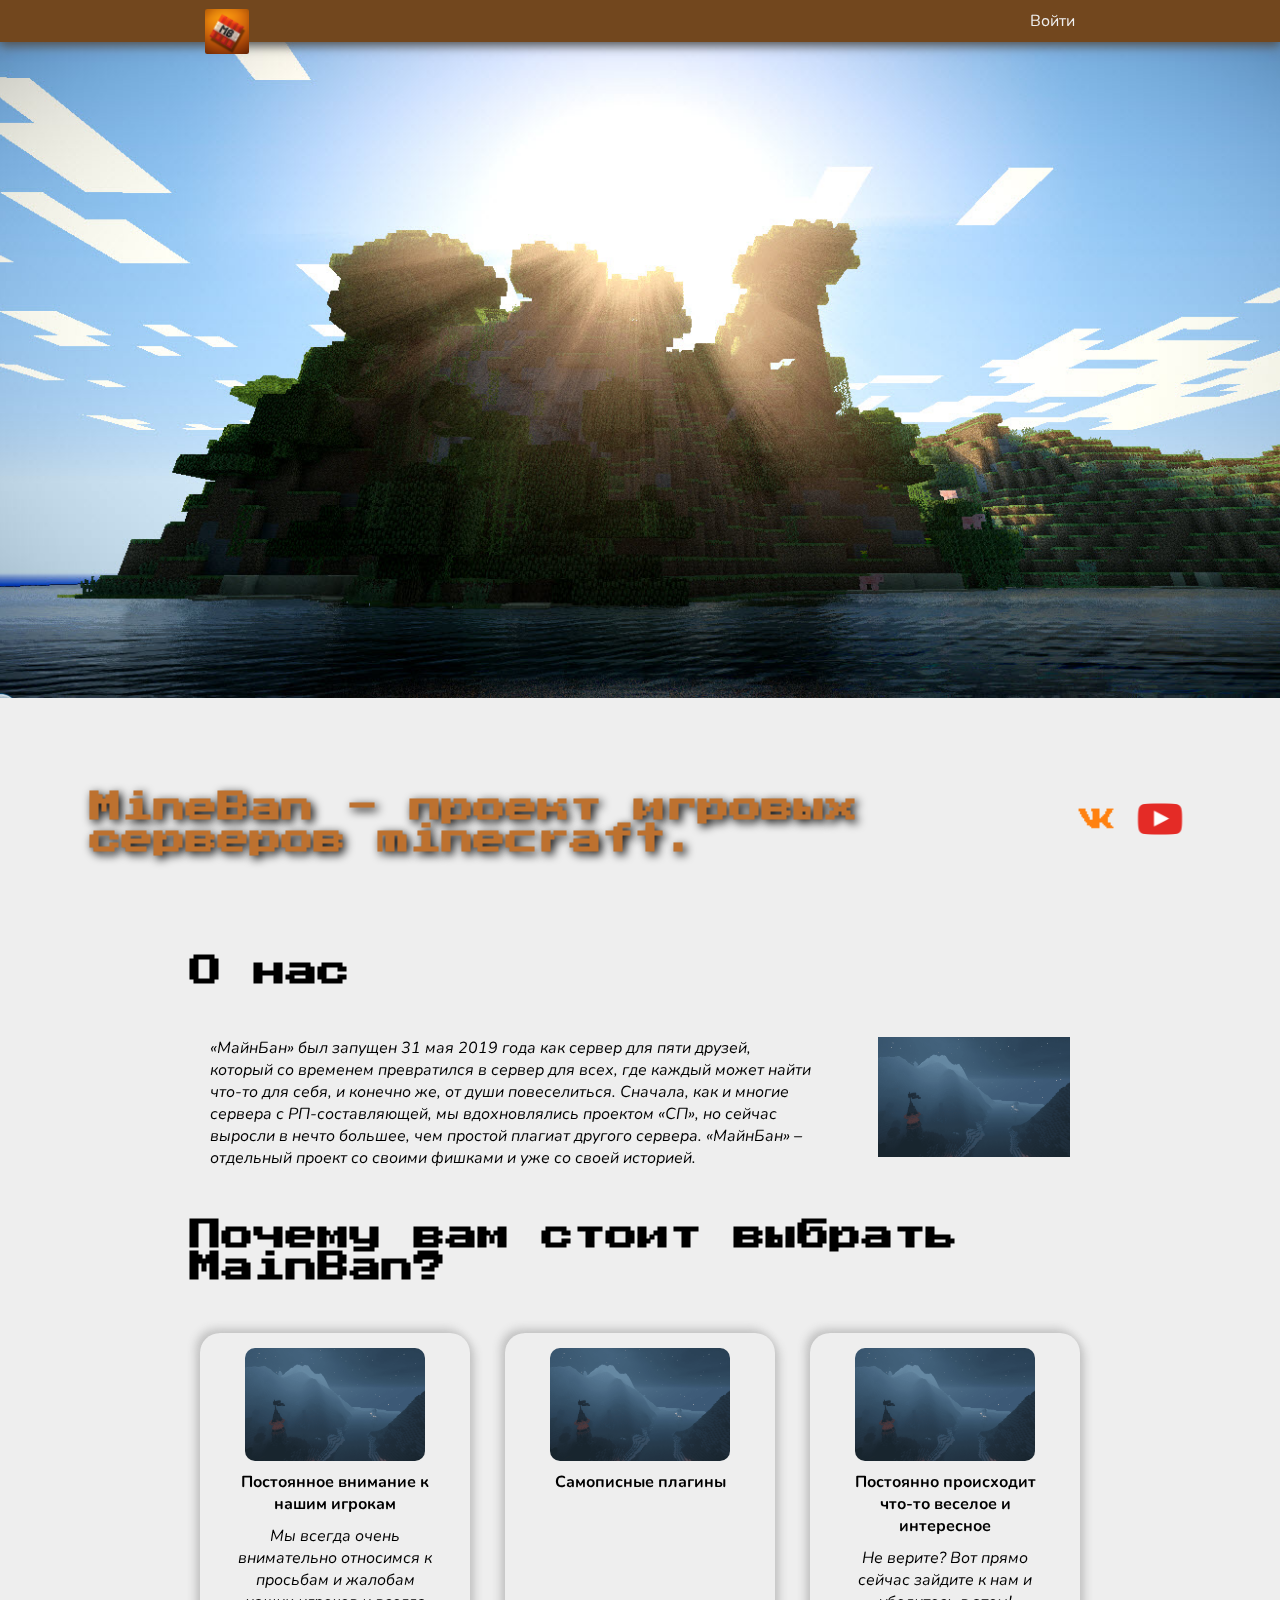
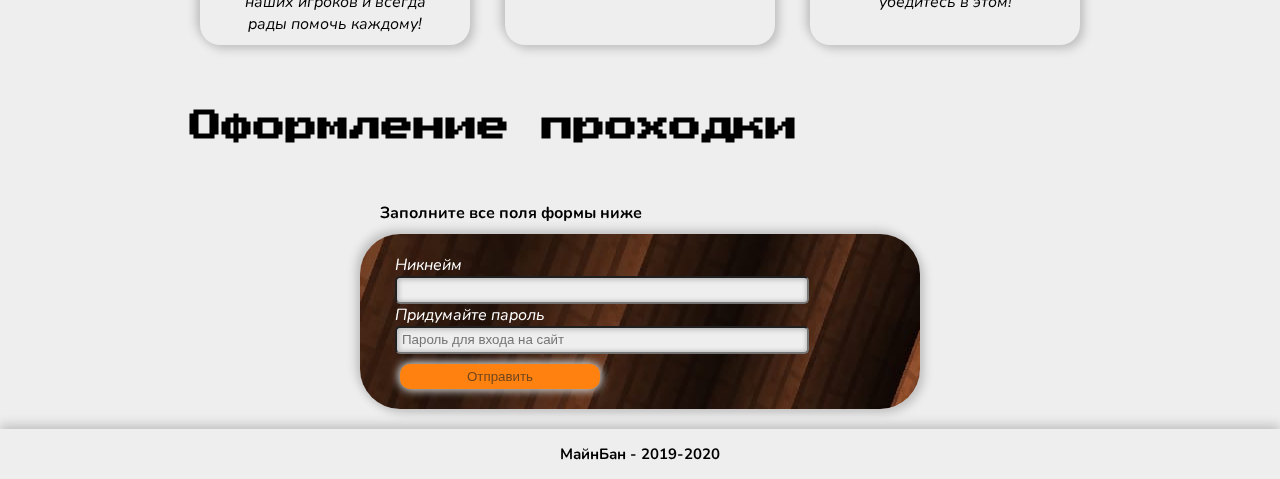
<file: index.html>
<!DOCTYPE html>
<html lang="ru">
   <head>
      <meta charset="UTF-8">
      <meta name="Author" content="MainBan">
      <meta name="viewport" content="width=device-width, initial-scale=1">
      <script src="https://code.jquery.com/jquery-3.5.1.slim.js"></script>
      <link href="https://fonts.googleapis.com/css2?family=Press+Start+2P&display=swap" rel="stylesheet">
      <link href="https://fonts.googleapis.com/css2?family=Nunito:ital@0;1&display=swap" rel="stylesheet">
      <link href="css/style.css" rel="stylesheet">
      <link type="icon" rel="icon" href="pngs/logo.png">
      <title>MineBan</title>
   </head>
   <body>
      <dialog class="popup_fone">
         <div class="popup_fone1"></div>
         <form>
            <div class="conteiner2">
               <div class="form">
                  <span class="popup_close">×</span>
                  <h1 class="title1 white">Вход</h1>
                  <label class="form_text">Никнейм</label>
                  <input placeholder="" class="inp1">
                  <label class="form_text">Пароль</label>
                  <input placeholder="Пароль для входа на сайт" class="inp1" type="password">
                  <button class="form_btn">Войти</button>
               </div>
            </div>
         </form>
      </dialog>
      <header>
      <div class="media">
         <div class="header">
              <a href="index1.html"><img src="pngs/logo.png" class="logo"></a>
            <div class="profile">
               <a class="profile_log">Войти</a>
            </div>
         </div>
      </div>
      </header>
      <main class="body">
         <div class="fone fullscreen">
            <h1 class="title fone_elements">
               MineBan - проект игровых<br/>
               серверов minecraft.
            </h1>
            <div class="fone_links">
               <a href="https://vk.com/mine_ban" target="blank_"><img src="pngs/vk.png"></a>
               <a href="https://www.youtube.com/channel/UCPkkzuTRaUe7FEkRn_xOIvQ" target="blank_"><img src="pngs/yt_icon_rgb.png"></a>
            </div>
         </div>
         <div class="content">
            <div class="media">
               <h1 class="title1">О нас</h1>
               <div class="box1">
                  <div class="flex">
                     <label>«МайнБан» был запущен 31 мая 2019 года как сервер для пяти друзей, который со временем превратился в сервер для всех, где каждый может найти что-то для себя, и конечно же, от души повеселиться. Сначала, как и многие сервера с РП-составляющей, мы вдохновлялись проектом «СП», но сейчас выросли в нечто большее, чем простой плагиат другого сервера. «МайнБан» – отдельный проект со своими фишками и уже со своей историей.</label>
                     <img src="pngs/backgraund.png" class="img1">
                  </div>
               </div>
               <h1 class="title1">Почему вам стоит выбрать MainBan?</h1>
               <div class="box1">
                     <div class="conteiner">
                        <img src="pngs/backgraund.png" class="conteiner_img">
                        <h1 class="conteiner_title">Постоянное внимание к нашим игрокам</h1>
                        <label>Мы всегда очень внимательно относимся к просьбам и жалобам наших игроков и всегда рады помочь каждому!</label>
                     </div>
                     <div class="conteiner">
                        <img src="pngs/backgraund.png" class="conteiner_img">
                        <h1 class="conteiner_title">Самописные плагины</h1>
                        <label></label>
                     </div>
                     <div class="conteiner">
                        <img src="pngs/backgraund.png" class="conteiner_img">
                        <h1 class="conteiner_title">Постоянно происходит что-то веселое и интересное</h1>
                        <label>Не верите? Вот прямо сейчас зайдите к нам и убедитесь в этом!</label>
                     </div>
               </div>
               <h1 class="title1">Оформление проходки</h1>
               <div class="box1 center">
                  <form>
                     <h2 class="conteiner_title margin_left">Заполните все поля формы ниже</h2>
                     <div class="conteiner1">
                        <div class="form">
                           <label class="form_text">Никнейм</label>
                           <input placeholder="" class="inp">
                           <label class="form_text">Придумайте пароль</label>
                           <input placeholder="Пароль для входа на сайт" class="inp" type="password">
                           <button class="form_btn">Отправить</button>
                        </div>
                     </div>
                  </form>                  
               </div>
            </div>
         </div>
      </main>
      <footer>
         <div class="media">
            <div class="footer">
               <h1 class="footer_text">МайнБан - 2019-2020</h1>

            </div>
         </div>
      </footer>
      <script type="text/javascript" src="js/script.js"></script>
   </body>
</html>
</file>
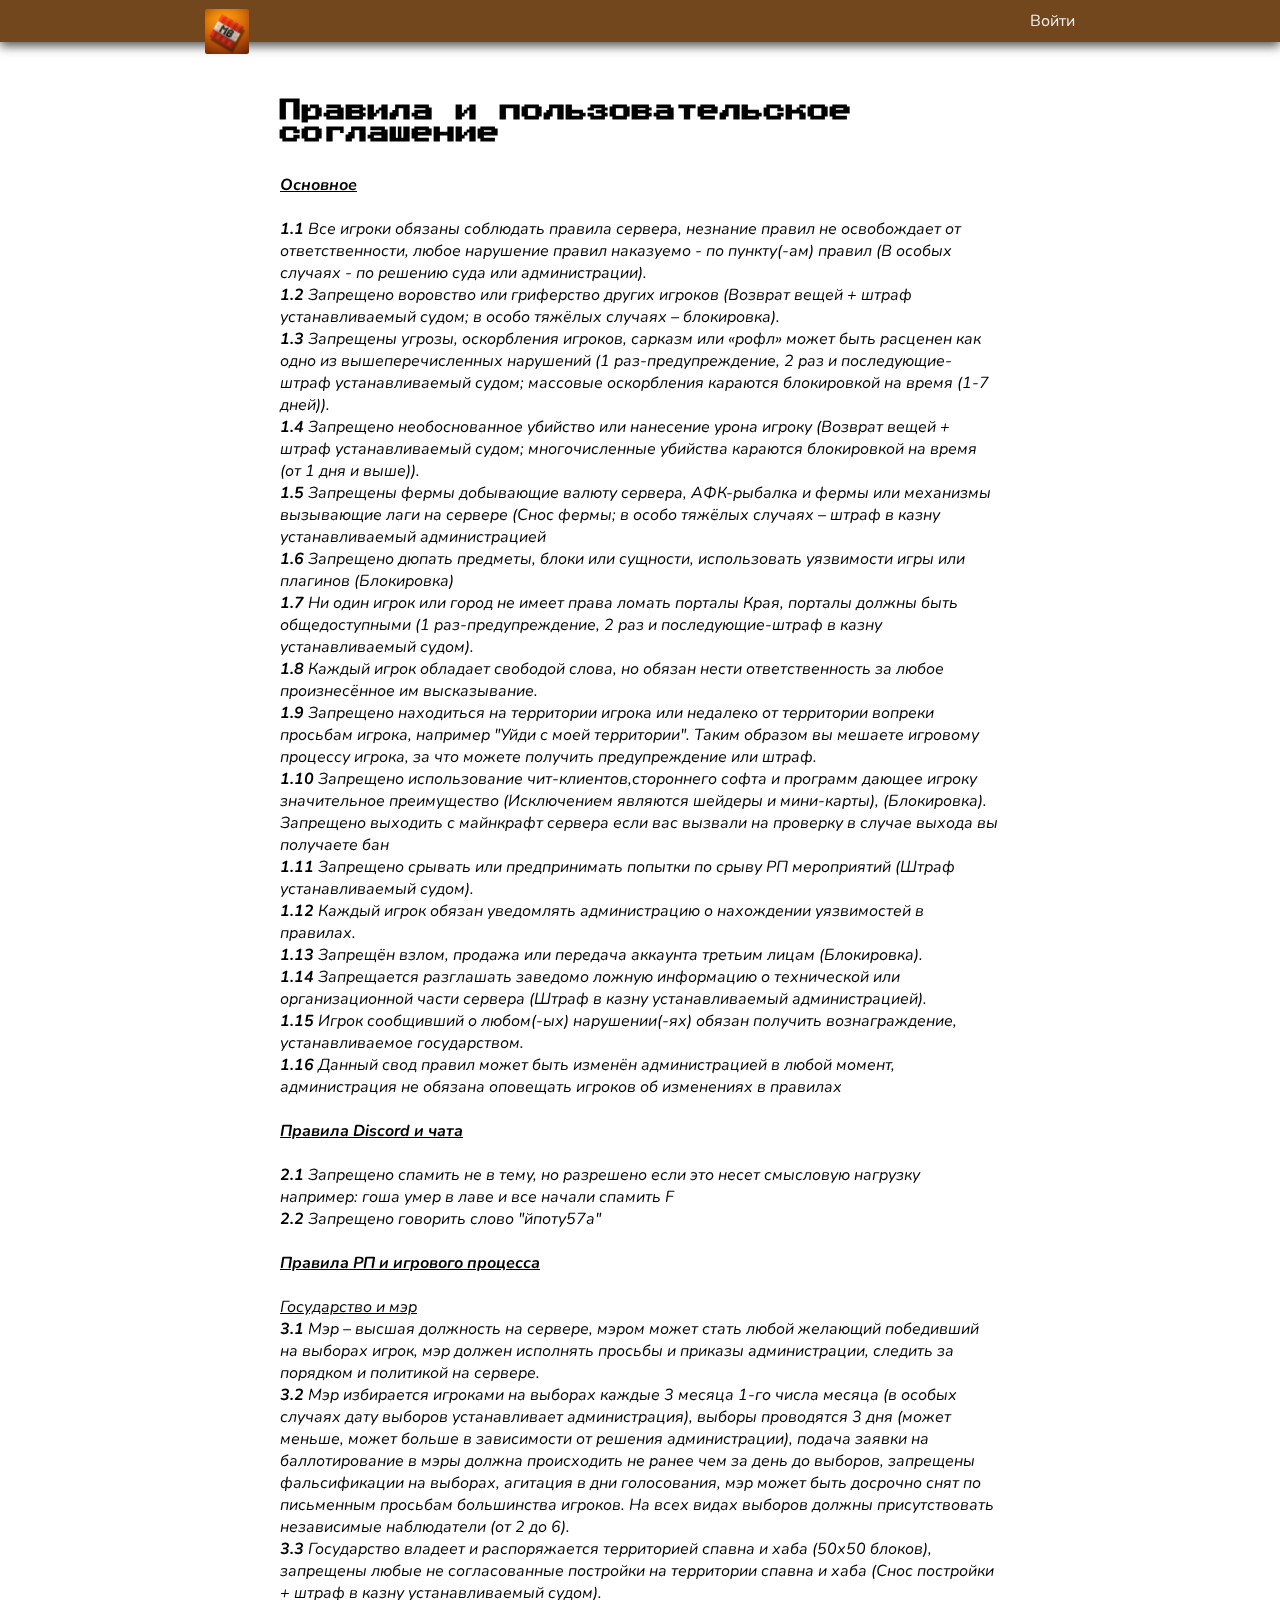
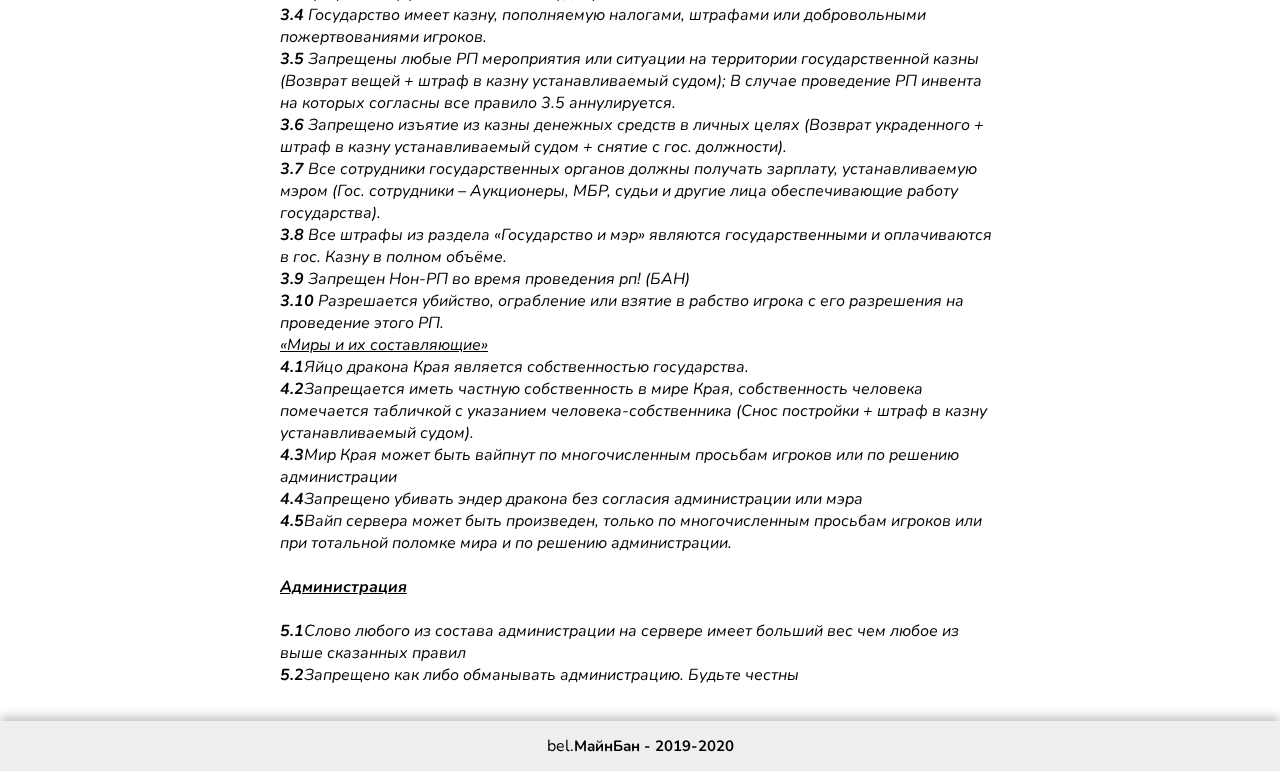
<file: docs.html>
<!DOCTYPE html>
<html lang="ru">
   <head>
      <meta charset="UTF-8">
      <meta name="Author" content="MainBan">
      <meta name="viewport" content="width=device-width">
      <script src="https://code.jquery.com/jquery-3.5.1.slim.js"></script>
      <link href="https://fonts.googleapis.com/css2?family=Press+Start+2P&display=swap" rel="stylesheet">
      <link href="https://fonts.googleapis.com/css2?family=Nunito:ital@0;1&display=swap" rel="stylesheet">
      <link href="css/style.css" rel="stylesheet">
      <link type="icon" rel="icon" href="pngs/logo.png">
      <title>MineBan</title>
   </head>
   <body>
      <dialog class="popup_fone">
         <div class="popup_fone1"></div>
         <form>
            <div class="conteiner2">
               <div class="form">
                  <span class="popup_close">×</span>
                  <h1 class="title1 white">Вход</h1>
                  <label class="form_text">Никнейм</label>
                  <input placeholder="" class="inp1">
                  <label class="form_text">Пароль</label>
                  <input placeholder="Пароль для входа на сайт" class="inp1" type="password">
                  <button class="form_btn">Войти</button>
               </div>
            </div>
         </form>
      </dialog>
      <header>
      <div class="media">
         <div class="header">
              <a href="index1.html"><img src="pngs/logo.png" class="logo"></a> 
            <div class="profile">
               <a class="profile_log">Войти</a>
            </div>
         </div>
      </div>
      </header>
      <main>
         <div class="media">
            <div class="box2">
               <div class="docs_box">
                  <h1 class="title1 text_center">Правила и пользовательское соглашение</h1>
                  <label class="text">
                     <p><b><u>Основное</u></b></p>
                     <br>
                     <p><b>1.1 </b>Все игроки обязаны соблюдать правила сервера, незнание правил не освобождает от ответственности, любое нарушение правил наказуемо - по пункту(-ам) правил (В особых случаях - по решению суда или администрации).</p>
                     <p><b>1.2 </b>Запрещено воровство или гриферство других игроков (Возврат вещей + штраф устанавливаемый судом; в особо тяжёлых случаях – блокировка).</p>
                     <p><b>1.3 </b>Запрещены угрозы, оскорбления игроков, сарказм или «рофл» может быть расценен как одно из вышеперечисленных нарушений (1 раз-предупреждение, 2 раз и последующие-штраф устанавливаемый судом; массовые оскорбления караются блокировкой на время (1-7 дней)).</p>
                     <p><b>1.4 </b>Запрещено необоснованное убийство или нанесение урона игроку (Возврат вещей + штраф устанавливаемый судом; многочисленные убийства караются блокировкой на время (от 1 дня и выше)).</p>
                     <p><b>1.5 </b>Запрещены фермы добывающие валюту сервера, АФК-рыбалка и фермы или механизмы вызывающие лаги на сервере (Снос фермы; в особо тяжёлых случаях – штраф в казну устанавливаемый администрацией</p>
                     <p><b>1.6 </b>Запрещено дюпать предметы, блоки или сущности, использовать уязвимости игры или плагинов (Блокировка)</p>
                     <p><b>1.7 </b>Ни один игрок или город не имеет права ломать порталы Края, порталы должны быть общедоступными (1 раз-предупреждение, 2 раз и последующие-штраф в казну устанавливаемый судом).</p>
                     <p><b>1.8 </b>Каждый игрок обладает свободой слова, но обязан нести ответственность за любое произнесённое им высказывание.</p>
                     <p><b>1.9 </b>Запрещено находиться на территории игрока или недалеко от территории вопреки просьбам игрока, например "Уйди с моей территории". Таким образом вы мешаете игровому процессу игрока, за что можете получить предупреждение или штраф.</p>
                     <p><b>1.10 </b>Запрещено использование чит-клиентов,стороннего софта и программ дающее игроку значительное преимущество (Исключением являются шейдеры и мини-карты), (Блокировка).
                        Запрещено выходить с майнкрафт сервера если вас вызвали на проверку в случае выхода вы получаете бан</p>
                     <p><b>1.11 </b>Запрещено срывать или предпринимать попытки по срыву РП мероприятий (Штраф устанавливаемый судом).</p>
                     <p><b>1.12 </b>Каждый игрок обязан уведомлять администрацию о нахождении уязвимостей в правилах.</p>
                     <p><b>1.13 </b>Запрещён взлом, продажа или передача аккаунта третьим лицам (Блокировка).</p>
                     <p><b>1.14 </b>Запрещается разглашать заведомо ложную информацию о технической или организационной части сервера (Штраф в казну устанавливаемый администрацией).</p>
                     <p><b>1.15 </b>Игрок сообщивший о любом(-ых) нарушении(-ях) обязан получить вознаграждение, устанавливаемое государством.</p>
                     <p><b>1.16 </b>Данный свод правил может быть изменён администрацией в любой момент, администрация не обязана оповещать игроков об изменениях в правилах</p>
                     <br>
                     <p><b><u>Правила Discord и чата</u></b></p>
                     <br>
                     <p><b>2.1 </b>Запрещено спамить не в тему, но разрешено если это несет смысловую нагрузку например: гоша умер в лаве и все начали спамить F</p>
                     <p><b>2.2 </b>Запрещено говорить слово "йпоту57а"</p>
                     <br>
                     <p><b><u>Правила РП и игрового процесса</u></b></p>
                     <br>
                     <p><u>Государство и мэр</u></p>
                     <p><b>3.1 </b>Мэр – высшая должность на сервере, мэром может стать любой желающий победивший на выборах игрок, мэр должен исполнять просьбы и приказы администрации, следить за порядком и политикой на сервере.</p>
                     <p><b>3.2 </b>Мэр избирается игроками на выборах каждые 3 месяца 1-го числа месяца (в особых случаях дату выборов устанавливает администрация), выборы проводятся 3 дня (может меньше, может больше в зависимости от решения администрации), подача заявки на баллотирование в мэры должна происходить
                        не ранее чем за день до выборов, запрещены фальсификации на выборах, агитация в дни голосования, мэр может быть досрочно снят по письменным просьбам большинства игроков. На всех видах выборов должны присутствовать независимые наблюдатели (от 2 до 6).</p>
                     <p><b>3.3 </b>Государство владеет и распоряжается территорией спавна и хаба (50х50 блоков), запрещены любые не согласованные постройки на территории спавна и хаба (Снос постройки + штраф в казну устанавливаемый судом).</p>
                     <p><b>3.4 </b>Государство имеет казну, пополняемую налогами, штрафами или добровольными пожертвованиями игроков.</p>
                     <p><b>3.5 </b>Запрещены любые РП мероприятия или ситуации на территории государственной казны (Возврат вещей + штраф в казну устанавливаемый судом);
                        В случае проведение РП инвента на которых согласны все правило 3.5 аннулируется.</p>
                     <p><b>3.6 </b>Запрещено изъятие из казны денежных средств в личных целях (Возврат украденного + штраф в казну устанавливаемый судом + снятие с гос. должности).</p>
                     <p><b>3.7 </b>Все сотрудники государственных органов должны получать зарплату, устанавливаемую мэром (Гос. сотрудники – Аукционеры, МБР, судьи и другие лица обеспечивающие работу государства).</p>
                     <p><b>3.8 </b>Все штрафы из раздела «Государство и мэр» являются государственными и оплачиваются в гос. Казну в полном объёме.</p>
                     <p><b>3.9 </b>Запрещен Нон-РП во время проведения рп! (БАН)</p>
                     <p><b>3.10 </b>Разрешается убийство, ограбление или взятие в рабство игрока с его разрешения на проведение этого РП.</p>
                     <p><u>«Миры и их составляющие»</u></p>
                     <p><b>4.1</b>Яйцо дракона Края является собственностью государства.</p>
                     <p><b>4.2</b>Запрещается иметь частную собственность в мире Края, собственность человека помечается табличкой с указанием человека-собственника (Снос постройки + штраф в казну устанавливаемый судом).</p>
                     <p><b>4.3</b>Мир Края может быть вайпнут по многочисленным просьбам игроков или по решению администрации</p>
                     <p><b>4.4</b>Запрещено убивать эндер дракона без согласия администрации или мэра</p>
                     <p><b>4.5</b>Вайп сервера может быть произведен, только по многочисленным просьбам игроков или при тотальной поломке мира и по решению администрации.</p>
                     <br>
                     <p><b><u>Администрация</u></b></p>
                     <br>
                     <p><b>5.1</b>Слово любого из состава администрации на сервере имеет больший вес чем любое из выше сказанных правил</p>
                     <p><b>5.2</b>Запрещено как либо обманывать администрацию. Будьте честны</p> 
                  </label>
               </div>
            </div>
         </div>
      </main>
      <footer>
         <div class="media">
            <div class="footer">bel.
               <h1 class="footer_text">МайнБан - 2019-2020</h1>
               
            </div>
         </div>
      </footer>
      <script type="text/javascript" src="js/script.js"></script>
   </body>
</html>
</file>
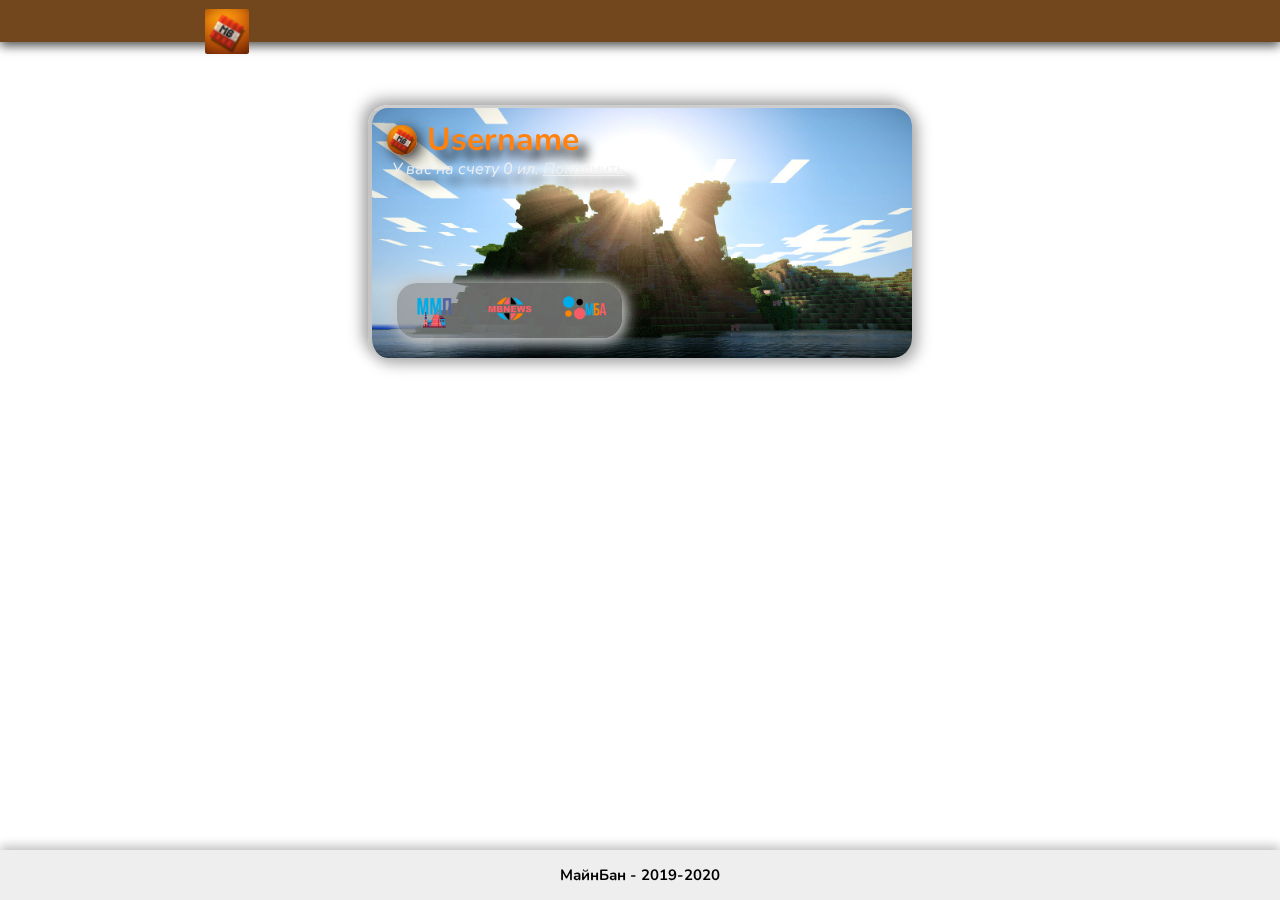
<file: home.html>
<!DOCTYPE html>
<html lang="ru">
   <head>
      <meta charset="UTF-8">
      <meta name="Author" content="MainBan">
      <meta name="viewport" content="width=device-width">
      <script src="https://code.jquery.com/jquery-3.5.1.slim.js"></script>
      <link href="https://fonts.googleapis.com/css2?family=Press+Start+2P&display=swap" rel="stylesheet">
      <link href="https://fonts.googleapis.com/css2?family=Nunito:ital@0;1&display=swap" rel="stylesheet">
      <link href="css/style.css" rel="stylesheet">
      <link type="icon" rel="icon" href="pngs/logo.png">
      <title>MineBan</title>
   </head>
   <body>
      <dialog class="popup_fone">
         <div class="popup_fone1"></div>
         
      </dialog>
      <header>
      <div class="media">
         <div class="header">
              <a href="index1.html"><img src="pngs/logo.png" class="logo"></a>
            <div class="profile">
               
            </div>
         </div>
      </div>
      </header>
      <main>
         <div class="media">
            <div class="box2">
               <div class="card_fone">
               <div class="card">
                  <div class="card_flex1">
                     <div class="user"><img src="pngs/logo.png" class="profile_icon"><h1 class="username_title">Username</h1>
                     <label class="username_subtitle">У вас на счету 0 ил. <a href="#" class="a_bank">Пополнить</a></label></div>
                     <div class="card_flex2">
                        <div class="menu_btn"><img src="pngs/MMP.png" alt="MMP" class="menu_btn_img"></div>
                        <div class="menu_btn"><img src="pngs/mbnews.png" alt="mbnews" class="menu_btn_img"></div>
                        <div class="menu_btn"><img src="pngs/MBA.png" alt="MBA" class="menu_btn_img"></div>
                     </div>
                  </div>
                  <div class="card_flex2">
                     
                  </div>
               </div>
               </div>
            </div>
         </div>
      </main>
      <footer>
         <div class="media">
            <div class="footer">
               <h1 class="footer_text">МайнБан - 2019-2020</h1>
               
            </div>
         </div>
      </footer>
      <script type="text/javascript" src="js/script.js"></script>
   </body>
</html>
</file>
<file: css/style.css>
* {
  margin: 0;
  outline: none;
}
:root {
  --l-text-color: #eeeeee;
  --l-title-color: rgb(189, 113, 47);
  --l-mb-color: #ff8110;
  --l-filter-black: #72471e;
}
::-webkit-scrollbar,
::-webkit-scrollbar-track {
  width: 0.8vw;
  background: var(--l-filter-black);
}
::-webkit-scrollbar-thumb {
  background: var(--l-mb-color);
}
body {
  display: flex;
  flex-direction: column;
  height: 100%;
  margin: 0;
  font-family: 'Nunito', sans-serif;
}
body.lock {
  overflow-y: hidden;
}
label {
  font-style: italic;
}
.media {
  max-width: 900px;
  margin: 0 auto;
  padding: 0px 15px 0px 15px;
 }
header {
  background-color: rgba(189, 113, 47, 0.7);
  backdrop-filter: brightness(0.5) blur(4px);
	height: 42px;
	width: 100%;
	margin: 0 auto;
	position: fixed;
	top: 0px;
	left: 0px;
  z-index: 30;
  transition: all 0.25s;
  box-shadow: 0px 4px 10px rgb(83, 83, 83);
}
header:hover {
  background-color: var(--l-filter-black);
  opacity: 1;
}
main {
  flex: 1 0 calc(100vh - 50px);
}
.header {
  height: 42px;
	margin: 0 auto;
	display: flex;
	align-items: center;
	justify-content: space-between;
  padding: 0px 15px 0px 15px;
}
.logo {
  display: block;
  height: 45px;
  border-radius: 5%;
  margin-top: 20px;
  z-index: 40;
  cursor: pointer;
  transition: all 0.2s ease 0s;
}
.logo:hover {
  transform: scale(1.1);
}
.profile {
  margin-top: 0px;
}
.profile_log {
  display: block;
  color: var(--l-text-color);
  cursor: pointer;
  transition: all 0.2s ease 0s;
}
.profile_log:hover {
  color: #ff8110;
}

/* body */

.fone {
  background: url('../pngs/backgraund.jpg');
  background-repeat: no-repeat;
  background-size: 104%;
  background-position: top;
  border-bottom-left-radius: 0%;
  border-bottom-right-radius: 0%;
  border-color: #eee;
  display: flex;
  justify-content: space-between;
}
.fullscreen {
  height: 100vh;
  background-color: #eee;
  width: 100%;
  position: relative;
}
.fone_elements {
  position: absolute;
  bottom: 5%;
  left: 7%;
}
.title {
  color: var(--l-title-color);
  cursor: default;
  font-family: 'Press Start 2P', cursive;
  /* width: 775px; */
  text-shadow: 3px 3px 10px black;
  /* height: 10px; */
  /* position: absolute; */
}
.white {
  color: white;
  font-size: 30px;
}
.title1 {
  margin: 0;
  font-family: 'Press Start 2P', cursive;
  padding: 30px 0px;
  cursor: default;
}
.fone_links > a > img {
  height: 60px;
  cursor: pointer;
}
.vk:hover {
  top: 79%;
}
.yt {
}
.yt:hover {
  top: 79%;
}
.content {
  background-color: #eee;
  padding: 25px 0px 0px 0px;
}
.box1 {
  display: flex;
  padding : 20px 0px;
  flex-wrap: wrap;
  justify-content: space-between;
}
.box2 {
  display: flex;
  padding : 20px 0px;
  flex-wrap: wrap;
  justify-content: center;
}
.center {
  justify-content: center;
}
.flex {
  display: flex;
  justify-content: space-between;
  align-items: flex-start;
  padding: 0px 20px;
}
.img1 {
  width: 15vw;
  margin-left: 5vw;
}
.conteiner {
  width: 210px;
  border-radius: 20px;
  box-shadow: 4px 4px 10px #c1c1c1, -4px -4px 10px #c1c1c1;
  display: flex;
  flex-direction: column;
  align-items: center;
  padding: 10px 30px;
  margin: 0px 10px 15px 10px;
  text-align: center;
}
.conteiner_img {
  width: 180px;
  border-radius: 10px;
  margin: 5px 0px 0px 0px;
}
.conteiner_title {
  margin: 10px 0px;
  font-size: 16px;
  cursor: default;
}
.margin_left {
  margin-left: 20px;
}
.conteiner1 {
  width: 500px;
  border-radius: 40px;
  box-shadow: 4px 4px 10px #c1c1c1, -4px -4px 10px #c1c1c1;
  display: flex;
  padding: 20px 30px;
  text-align: left;
  background: url('../pngs/wood.jpg');
}
.conteiner2 {
  width: 500px;
  top: 0%;
  left: 0%;
  border-radius: 40px;
  box-shadow: 0px 0px 10px #c1c1c1, 0px 0px 10px #c1c1c1;
  display: flex;
  padding: 20px 30px;
  text-align: left;
  background: url('../pngs/wood.jpg');
  z-index: 50;
}
.form {
  display: flex;
  flex: 1 1 auto;
  flex-direction: column;
  padding: 0px 20px 0px 5px;
  flex-wrap: wrap;
}
.form_text {
  color: #fff;
}
.inp {
  max-width: 400px;
  border-radius: 5px;
  background-color: #eee;
  padding: 2px 5px;
  transition: all 0.1s ease 0s;
  height: 20px;
  box-shadow: inset 2px 2px 5px #c1c1c1, inset -1px -1px 4px #c1c1c1;
}
.inp:hover {
  transform: scale(1.04);
}
.inp:focus {
  outline: none;
}
.inp1 {
  max-width: 400px;
  border-radius: 5px;
  background-color: #eee;
  padding: 2px 5px;
  transition: all 0.1s ease 0s;
  height: 20px;
  box-shadow: inset 2px 2px 5px #c1c1c1, inset -1px -1px 4px #c1c1c1;
}
.img1:focus {
  outline-color: #ff8110;
}
.form_btn {
  width: 200px;
  height: 25px;
  color: var(--l-filter-black);
  background-color: var(--l-mb-color);
  border: none;
  border-radius: 10px;
  margin: 10px 0px 0px 5px;
  box-shadow: 1px 1px 10px #c1c1c1, -1px -1px 10px #c1c1c1;
  transition-property: color, background-color, transform;
  transition-duration: 0.2s;
  transition-timing-function: ease;
}
.form_btn:hover {
  color: var(--l-text-color);
  background-color: var(--l-filter-black);
  cursor: pointer;
  transform: scale(1.04);
}
.form_btn:active {
  color: var(--l-text-color);
  background-color: #eee;
  box-shadow: none;
}
.form_btn:focus {
  outline: none;
}
footer {
  background-color: #eee;
  justify-content: center;
  align-items: baseline;
  height: 50px;
  width: 100%;
	box-shadow: 0px -4px 10px #c1c1c1;
  z-index: 30;
  flex: 0 0 auto;
}
.footer {
  height: 50px;
	display: flex;
	justify-content: center;
	align-items: center;
}
.footer_text {
  font-size: 15px;
  cursor: default;
}

.popup_fone {
  display: none;
  position: fixed;
  left: 0;
  top: 0;
  height: 100%;
  width: 100%;
  background-color: rgba(27, 27, 27, 0.3);
  /*backdrop-filter: blur(3px);*/
  z-index: 31;
  opacity: 1;
  animation-name: popup-fone;
  animation-duration: 0.2s;
  animation-fill-mode: forwards;
  animation-timing-function: ease-in;
  animation-direction: normal;
  justify-content: center;
  align-items: center;
}
.popup_fone1 {
  position: absolute;
  left: 0;
  top: 0;
  height: 100%;
  width: 100%;
  z-index: -1;
}

@keyframes popup-fone {
  0% {
    opacity: 0;
    display: none;
  }
  50% {
    opacity: 0.5;
  }
  100% {
    opacity: 1;
    display: block;
  }
}
.popup_close {
  height: 0px;
    width: 0px;
    /* box-sizing: border-box; */
    /* background: #fff; */
    color: white;
    text-transform: uppercase;
    text-decoration: none;
    font-size: 25px;
    cursor: pointer;
    transition: all 0.025s ease-in-out;
    border: none;
    margin: 0;
    padding: 0;
    position: relative;
    right: -490px;
    top: -10px;
    opacity: 0.5;
}
.popup_close:hover {
  opacity: 1;

}

.docs_box {
  margin-top: 35px;
  border-radius: 20px;
  /*box-shadow: 4px 4px 10px #c1c1c1, -4px -4px 10px #c1c1c1;*/
  width: 80%;
  height: auto;
  background-color: #fff;
  padding: 15px 20px;
}
.text_center {
  text-align: left;
  font-size: 22px;
}
.card_fone {
  background: url('../pngs/backgraund.jpg');
  background-position: center;
  background-repeat: no-repeat;
  background-size: 100%;
  margin-top: 85px;
  margin-bottom: auto;
  border-radius: 20px;
  box-shadow: 5px 5px 15px #a7a6a6, -5px -5px 15px #a7a6a6;
  border-width: 4px;
  border-style: solid;
  border-color: #c5c4c4;
  border-bottom: none;
  border-right: none;
  border-top: solid #cecece;
  width: 60%;
  height: 250px;
}
.card {
  border-radius: 20px;
  border-width: 4px;
  height: 100%;
  backdrop-filter: opacity(0.6);
  display: flex;
  align-items: flex-start;
  justify-content: space-between;
}
.card_flex1 {
  display: flex;
  flex-wrap: nowrap;
  flex: 0 0 50%;
  flex-direction: column;
  height: auto;
  justify-content: left;
  align-items: flex-start;
  margin: 10px 15px;
}
.card_flex2 {
  display: flex;
  flex-wrap: wrap;
  width: auto;
  height: auto;
  justify-content: space-around;
  align-items: center;
  margin: 45% 10px 0px 10px;
  background: #8f8f8fb7;
  border-radius: 20px;
  box-shadow: 4px 4px 15px #c1c1c1, -1px -1px 15px #c1c1c1;
  padding: 0px 0px;
}
.user {
  display: flex;
  justify-content: center;
  align-items: center;
}
.username_title {
  margin: 0px 0px 0px 10px;
  color: var(--l-mb-color);
  text-shadow: 10px 10px 10px #1d1d1d;
  cursor: default;
}
.username_subtitle {
  color: var(--l-text-color);
  margin-left: 20px;
  text-shadow: 10px 10px 10px #1d1d1d;
  position: absolute;
  left: 0%;
  top: 20%;
}
.a_bank {
  text-decoration: underline;
  color: var(--l-text-color);
  opacity: 0.8;
}
.a_bank:hover {
  color: #fff;
  opacity: 1;
}
.profile_icon {
  height: 30px;
  border-radius: 50%;
  display: block;
  margin: 0;
  box-shadow: 4px 4px 15px #1d1d1d;
}
.menu_btn {
  width: 45px;
  height: 45px;
  margin-right: 10px;
  margin-left: 10px;
  border-radius: 50%;
  padding: 5px 5px;
  text-align: center;
  display: flex;
  align-items: center;
  justify-content: center;
  text-align: center;
  text-shadow: 4px 4px 10px #1d1d1d, -4px -4px 10px #1d1d1d;
  position: relative;
}
.menu_btn:hover {
  cursor: pointer;
}
.menu_btn::before {
  content: '';
  position: absolute;
  left: 5%;
  bottom: 7%;
  background-color: #fff;
  border-radius: 50%;
  height: 2px;
  width: 90%;
  display: none;
  transition: 0.2s;
}
.menu_btn:hover::before {
  display: block;
}

.menu_btn_img {
  height: 44px;
  width: 44px;
  display: block;
}

@media (max-width: 1025px) {
  .media {
  max-width: 900px;
  margin: 0 auto;
  padding: 0px 15px 0px 15px;
 }
 

  /* body */

  
  .fullscreen {
    height: 35vh;
    background-color: #eee;
    
  }
  .fone_elements {
    position: absolute;
    top: 25%;
    left: 7%;
  }
  .title {
    color: #d89050;
    cursor: default;
    font-family: 'Press Start 2P', cursive;
    font-size: 25px;
    width: 550px;
  }
  .title1 {
    margin: 0;
    font-family: 'Press Start 2P', cursive;
    padding: 30px 0px;
    cursor: default;
  }
  .vk {
    display: block;
    position: absolute;
    top: 26%;
    right: 12%;
    height: 50px;
    cursor: pointer;
    transition: all 0.2s ease 0s;
  }
  .vk:hover {
    top: 26%;
  }
  .yt {
    display: block;
    position: absolute;
    top: 26%;
    height: 50px;
    right: 8%;
    cursor: pointer;
    transition: all 0.2s ease 0s;
  }
  .yt:hover {
    top: 26%;
  }
  .content {
    background-color: #eee;
    padding: 25px 0px 0px 0px;
  }
  .box1 {
    display: flex;
    padding : 20px 0px;
    flex-wrap: wrap;
    justify-content: space-between;
  }
  .center {
    justify-content: center;
  }
  .flex {
    display: flex;
    justify-content: space-between;
    align-items: flex-start;
    padding: 0px 20px;
  }
  .img1 {
    width: 15vw;
    margin-left: 10vw;
  }
  .conteiner {
    width: 210px;
    border-radius: 20px;
    box-shadow: 4px 4px 10px #c1c1c1, -4px -4px 10px #c1c1c1;
    display: flex;
    flex-direction: column;
    align-items: center;
    padding: 10px 30px;
    text-align: center;
  }
  .conteiner_img {
    width: 180px;
    border-radius: 10px;
    margin: 5px 0px 0px 0px;
  }
  .conteiner_title {
    margin: 10px 0px;
    font-size: 16px;
    cursor: default;
  }
  .margin_left {
    margin-left: 20px;
  }
  .conteiner1 {
    width: 500px;
    border-radius: 40px;
    box-shadow: 4px 4px 10px #c1c1c1, -4px -4px 10px #c1c1c1;
    display: flex;
    padding: 20px 30px;
    text-align: left;
    background: url('../pngs/wood.jpg');
  }
  .form {
    display: flex;
    flex: 1 1 auto;
    flex-direction: column;
    padding: 0px 20px 0px 5px;
    flex-wrap: wrap;
  }
  .form_text {
    color: #fff;
  }
  .inp {
    border-radius: 5px;
    background-color: #eee;
    padding: 2px 5px;
    transition: all 0.2s ease 0s;
    height: 20px;
    box-shadow: inset 2px 2px 5px #c1c1c1, inset -1px -1px 4px #c1c1c1;
  }
  .inp:hover {
    transform: scale(1.04);
  }
  .inp:focus {
    outline: none;
  }
  .form_btn {
    width: 200px;
    height: 25px;
    color: var(--l-filter-black);
    background-color: var(--l-mb-color);
    border: none;
    border-radius: 10px;
    margin: 10px 0px 0px 5px;
    box-shadow: 1px 1px 10px #c1c1c1, -1px -1px 10px #c1c1c1;
    transition-property: color, background-color, transform;
    transition-duration: 0.2s;
    transition-timing-function: ease;
  }
  .form_btn:hover {
    color: var(--l-text-color);
    background-color: var(--l-filter-black);
    cursor: pointer;
    transform: scale(1.04);
  }
  .form_btn:active {
    color: var(--l-text-color);
    background-color: #eee;
    box-shadow: none;
  }
  .form_btn:focus {
    outline: none;
  }
  footer {
    justify-content: center;
    height: 50px;
    box-shadow: 0px -4px 10px #c1c1c1;
    z-index: 30;
  }
  .footer {
    height: 50px;
    display: flex;
    justify-content: center;
    align-items: center;
  }
  .footer_text {
    font-size: 25px;
  }
}
@media (max-width: 900px) {
  .media {
    max-width: 750px;
  }
  header{
    background-color: var(--l-filter-black);
    opacity: 1;
  }
  
  /* body */
  
  
  .fullscreen {
    height: 33vh;
    background-color: #eee;
    
  }
  .fone_elements {
    position: absolute;
    left: 7%;
    top: 25%;
    display: block;
  }
  .title {
    color: #d89050;
    cursor: default;
    font-family: 'Press Start 2P', cursive;
    max-width: 280px;
    font-size: 15px;
    position: absolute;
    bottom: 25%;
    left: 10%;
  }
  .title1 {
    margin: 0;
    font-family: 'Press Start 2P', cursive;
    font-size: 25px;
    padding: 20px 0px 0px 20px;
    cursor: default;
  }
  .vk {
    display: block;
    height: 44px;
    margin-bottom: 0px;
    cursor: pointer;
    position: relative;
    bottom: 0;
    left: 0;
    border-radius: 100%;
    transition: all 0.2s ease 0s;
  }
  .vk:hover {
    margin: 0;
    border-radius: 50%;
  }
  .yt {
    display: block;
    position: relative;
    bottom: 0;
    right: 0;
    margin-bottom: 0px;
    cursor: pointer;
    border-radius: 100%;
    transition: all 0.2s ease 0s;
  }
  .yt:hover {
    margin: 0;
    border-radius: 50%;
  }
  .content {
    background-color: #eee;
    padding: 0px 0px 0px 0px;
  }
  .box1 {
    display: flex;
    padding : 20px 0px;
    flex-wrap: wrap;
    justify-content: center;

  }
  .center {
    justify-content: center;
  }
  .flex {
    display: flex;
    justify-content: space-between;
    align-items: flex-start;
    padding: 0px 20px;
    flex-wrap: nowrap;
  }
  .img1 {
    width: 20vw;
    margin-left: 5vw;
    margin-top: 5px;
  }
  .conteiner {
    width: 200px;
    border-radius: 20px;
    box-shadow: 4px 4px 10px #c1c1c1, -4px -4px 10px #c1c1c1;
    display: flex;
    flex-direction: column;
    align-items: center;
    padding: 10px 30px;
    text-align: center;
  }
  .conteiner_img {
    width: 180px;
    border-radius: 10px;
    margin: 5px 0px 0px 0px;
  }
  .conteiner_title {
    margin: 10px 0px;
    font-size: 16px;
    cursor: default;
  }
  .margin_left {
    margin-left: 20px;
  }
  .conteiner1 {
    max-width: 500px;
    border-radius: 40px;
    box-shadow: 4px 4px 10px #c1c1c1, -4px -4px 10px #c1c1c1;
    display: flex;
    flex-wrap: wrap;
    padding: 20px 30px;
    text-align: left;
    background: url('../pngs/wood.jpg');
  }
  .conteiner2 {
    width: 50vw;
    top: 0%;
    left: 0%;
    border-radius: 40px;
    box-shadow: 0px 0px 10px #c1c1c1, 0px 0px 10px #c1c1c1;
    display: flex;
    padding: 0px 20px 20px 20px;
    text-align: left;
    background: url('../pngs/wood.jpg');
    z-index: 50;
  }
  .form {
    display: flex;
    flex: 1 1 auto;
    flex-direction: column;
    padding: 0px 20px 0px 5px;
    flex-wrap: wrap;
  }
  .form_text {
    color: #fff;
  }
  .inp {
    border-radius: 5px;
    background-color: #eee;
    padding: 2px 5px;
    transition: all 0.2s ease 0s;
    height: 20px;
    box-shadow: inset 2px 2px 5px #c1c1c1, inset -1px -1px 4px #c1c1c1;
  }
  .inp:hover {
    transform: scale(1.04);
  }
  .inp:focus {
    outline: none;
  }
  .form_btn {
    width: 200px;
    height: 25px;
    color: var(--l-filter-black);
    background-color: var(--l-mb-color);
    border: none;
    border-radius: 10px;
    margin: 10px 0px 0px 5px;
    box-shadow: 1px 1px 10px #c1c1c1, -1px -1px 10px #c1c1c1;
    transition-property: color, background-color, transform;
    transition-duration: 0.2s;
    transition-timing-function: ease;
  }
  .form_btn:hover {
    color: var(--l-text-color);
    background-color: var(--l-filter-black);
    cursor: pointer;
    transform: scale(1.04);
  }
  .form_btn:active {
    color: var(--l-text-color);
    background-color: #eee;
    box-shadow: none;
  }
  .form_btn:focus {
    outline: none;
  }
  footer {
    justify-content: center;
    height: 50px;
    box-shadow: 0px -4px 10px #c1c1c1;
    z-index: 30;
  }
  .footer {
    height: 50px;
    display: flex;
    justify-content: center;
    align-items: center;
  }
  .footer_text {
    font-size: 25px;
    margin-right: 20px;
  }
  .popup_close{
    display: none;
  }
}
@media (max-width: 767px) {
  .media {
    max-width: none;
  }
  
  
  /* body */
  
  .fone {
    background-size: 220%;
  }
  .fullscreen {
    height: 55vh;
    background-color: #eee;
    
  }
  .fone_elements {
    position: absolute;
    top: 45%;
    left: 7%;
  }
  .title {
    color: #d89050;
    cursor: default;
    font-family: 'Press Start 2P', cursive;
    max-width: 300px;
    font-size: 14px;
  }
  .title1 {
    margin: 0;
    font-family: 'Press Start 2P', cursive;
    font-size: 25px;
    padding: 20px 0px 0px 20px;
    cursor: default;
  }
  .vk {
    display: block;
    height: 55px;
    margin-bottom: 0px;
    cursor: pointer;
    position: relative;
    bottom: 0;
    left: 0;
    border-radius: 100%;
    transition: all 0.2s ease 0s;
  }
  .vk:hover {
    margin: 0;
    border-radius: 50%;
  }
  .yt {
    display: block;
    position: relative;
    bottom: 0;
    right: 0;
    margin-bottom: 0px;
    cursor: pointer;
    border-radius: 100%;
    transition: all 0.2s ease 0s;
  }
  .yt:hover {
    margin: 0;
    border-radius: 50%;
  }
  .content {
    background-color: #eee;
    padding: 0px 0px 0px 0px;
  }
  .box1 {
    display: flex;
    padding : 20px 0px;
    flex-wrap: wrap;
    justify-content: center;
  }
  .center {
    justify-content: center;
  }
  .flex {
    display: flex;
    justify-content: space-between;
    align-items: flex-start;
    padding: 0px 20px;
    flex-wrap: wrap;
  }
  .img1 {
    display: none;
    width: 30vw;
    margin-left: 0vw;
  }
  .conteiner {
    width: 200px;
    border-radius: 20px;
    box-shadow: 4px 4px 10px #c1c1c1, -4px -4px 10px #c1c1c1;
    display: flex;
    flex-direction: column;
    align-items: center;
    padding: 10px 30px;
    text-align: center;
  }
  .conteiner_img {
    width: 180px;
    border-radius: 10px;
    margin: 5px 0px 0px 0px;
  }
  .conteiner_title {
    margin: 10px 0px;
    font-size: 18px;
    cursor: default;
  }
  .margin_left {
    margin-left: 20px;
  }
  .conteiner1 {
    max-width: 250px;
    border-radius: 40px;
    box-shadow: 4px 4px 10px #c1c1c1, -4px -4px 10px #c1c1c1;
    display: flex;
    flex-wrap: wrap;
    padding: 20px 30px;
    text-align: left;
    background: url('../pngs/wood.jpg');
  }
  .conteiner2 {
    width: 75vw;
    top: 0%;
    left: 0%;
    border-radius: 40px;
    box-shadow: 0px 0px 10px #c1c1c1, 0px 0px 10px #c1c1c1;
    display: flex;
    padding: 0px 20px 20px 20px;
    text-align: left;
    background: url('../pngs/wood.jpg');
    z-index: 50;
  }
  .form {
    display: flex;
    flex: 1 1 auto;
    flex-direction: column;
    padding: 0px 20px 0px 5px;
    flex-wrap: wrap;
  }
  .form_text {
    color: #fff;
  }
  .inp {
    border-radius: 5px;
    background-color: #eee;
    padding: 2px 5px;
    transition: all 0.2s ease 0s;
    height: 20px;
    box-shadow: inset 2px 2px 5px #c1c1c1, inset -1px -1px 4px #c1c1c1;
  }
  .inp:hover {
    transform: scale(1.04);
  }
  .inp:focus {
    outline: none;
  }
  .form_btn {
    width: 200px;
    height: 25px;
    color: var(--l-filter-black);
    background-color: var(--l-mb-color);
    border: none;
    border-radius: 10px;
    margin: 10px 0px 0px 5px;
    box-shadow: 1px 1px 10px #c1c1c1, -1px -1px 10px #c1c1c1;
    transition-property: color, background-color, transform;
    transition-duration: 0.2s;
    transition-timing-function: ease;
  }
  .form_btn:hover {
    color: var(--l-text-color);
    background-color: var(--l-filter-black);
    cursor: pointer;
    transform: scale(1.04);
  }
  .form_btn:active {
    color: var(--l-text-color);
    background-color: #eee;
    box-shadow: none;
  }
  .form_btn:focus {
    outline: none;
  }
  footer {
    justify-content: center;
    height: 50px;
    box-shadow: 0px -4px 10px #c1c1c1;
    z-index: 30;
  }
  .footer {
    height: 50px;
    display: flex;
    justify-content: center;
    align-items: center;
  }
  .footer_text {
    font-size: 25px;
    
  }
  .popup_fone {
    display: none;
    position: fixed;
    left: 0;
    top: 0;
    height: 100%;
    width: 100%;
    background-color: rgba(27, 27, 27, 0.3);
    backdrop-filter: blur(3px);
    z-index: 31;
    opacity: 1;
    animation-name: popup-fone;
    animation-duration: 0.2s;
    animation-fill-mode: forwards;
    animation-timing-function: ease-in;
    animation-direction: normal;
    justify-content: center;
    align-items: center;
    padding: 0;
  }
  .popup_close {
    display: none;
  }
}


.fone_links {
    position: absolute;
    bottom: 5%;
    right: 7%;
}
</file>
